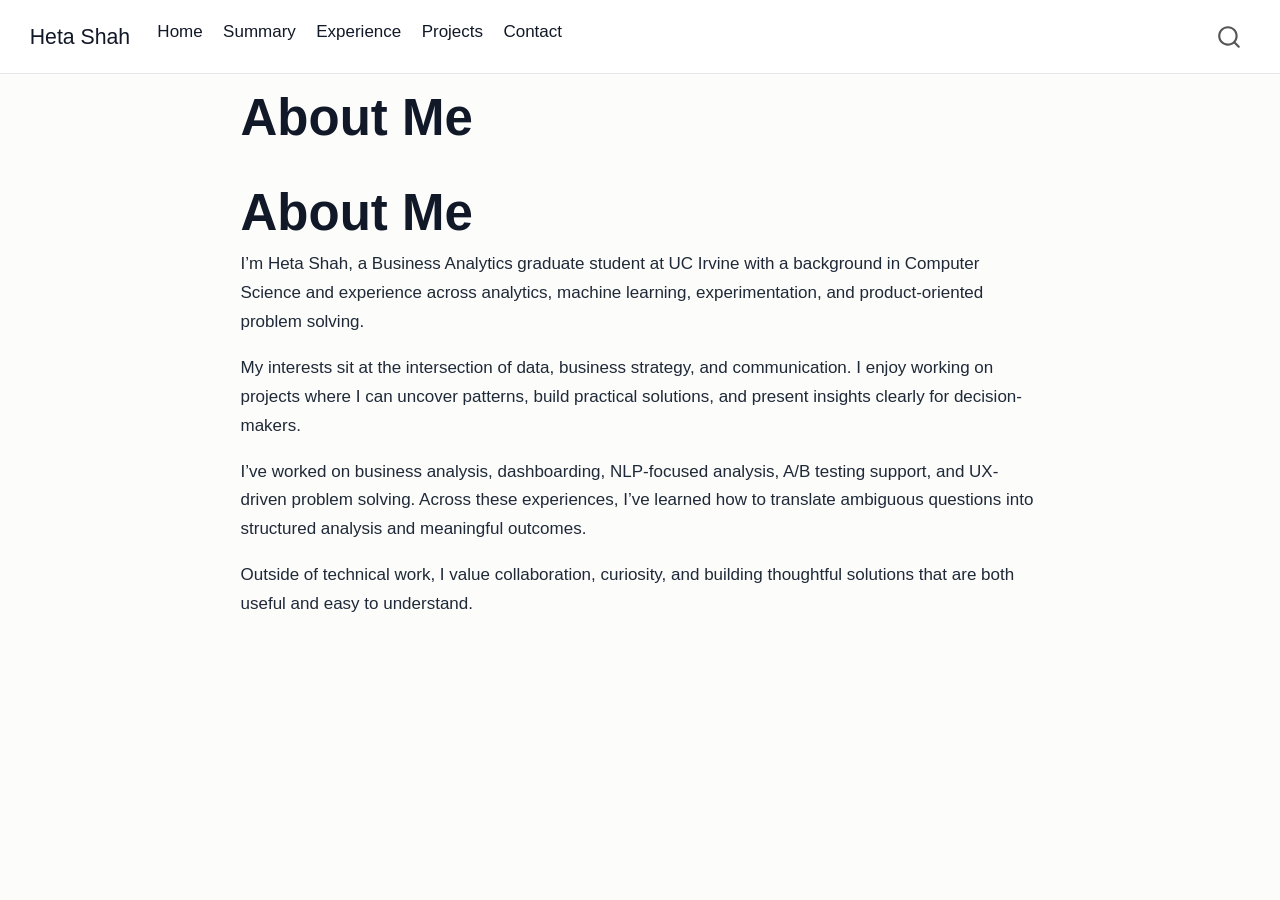
<file: about.html>
<!DOCTYPE html>
<html xmlns="http://www.w3.org/1999/xhtml" lang="en" xml:lang="en"><head>

<meta charset="utf-8">
<meta name="generator" content="quarto-1.9.37">

<meta name="viewport" content="width=device-width, initial-scale=1.0, user-scalable=yes">


<title>About Me – Heta Shah</title>
<style>
/* Default styles provided by pandoc.
** See https://pandoc.org/MANUAL.html#variables-for-html for config info.
*/
code{white-space: pre-wrap;}
span.smallcaps{font-variant: small-caps;}
div.columns{display: flex; gap: min(4vw, 1.5em);}
div.column{flex: auto; overflow-x: auto;}
div.hanging-indent{margin-left: 1.5em; text-indent: -1.5em;}
ul.task-list{list-style: none;}
ul.task-list li input[type="checkbox"] {
  width: 0.8em;
  margin: 0 0.8em 0.2em -1em; /* quarto-specific, see https://github.com/quarto-dev/quarto-cli/issues/4556 */ 
  vertical-align: middle;
}
</style>


<script src="site_libs/quarto-nav/quarto-nav.js"></script>
<script src="site_libs/quarto-nav/headroom.min.js"></script>
<script src="site_libs/clipboard/clipboard.min.js"></script>
<script src="site_libs/quarto-search/autocomplete.umd.js"></script>
<script src="site_libs/quarto-search/fuse.min.js"></script>
<script src="site_libs/quarto-search/quarto-search.js"></script>
<meta name="quarto:offset" content="./">
<script src="site_libs/quarto-html/quarto.js" type="module"></script>
<script src="site_libs/quarto-html/tabsets/tabsets.js" type="module"></script>
<script src="site_libs/quarto-html/popper.min.js"></script>
<script src="site_libs/quarto-html/tippy.umd.min.js"></script>
<script src="site_libs/quarto-html/anchor.min.js"></script>
<link href="site_libs/quarto-html/tippy.css" rel="stylesheet">
<link href="site_libs/quarto-html/quarto-syntax-highlighting-7f8f88aac4f3542376d5c11b86a4c14d.css" rel="stylesheet" id="quarto-text-highlighting-styles">
<script src="site_libs/bootstrap/bootstrap.min.js"></script>
<link href="site_libs/bootstrap/bootstrap-icons.css" rel="stylesheet">
<link href="site_libs/bootstrap/bootstrap-4897d45d2f75ed4f519693be625836c5.min.css" rel="stylesheet" append-hash="true" id="quarto-bootstrap" data-mode="light">
<script id="quarto-search-options" type="application/json">{
  "location": "navbar",
  "copy-button": false,
  "collapse-after": 3,
  "panel-placement": "end",
  "type": "overlay",
  "limit": 50,
  "keyboard-shortcut": [
    "f",
    "/",
    "s"
  ],
  "show-item-context": false,
  "language": {
    "search-no-results-text": "No results",
    "search-matching-documents-text": "matching documents",
    "search-copy-link-title": "Copy link to search",
    "search-hide-matches-text": "Hide additional matches",
    "search-more-match-text": "more match in this document",
    "search-more-matches-text": "more matches in this document",
    "search-clear-button-title": "Clear",
    "search-text-placeholder": "",
    "search-detached-cancel-button-title": "Cancel",
    "search-submit-button-title": "Submit",
    "search-label": "Search"
  }
}</script>


<link rel="stylesheet" href="styles.css">
</head>

<body class="nav-fixed fullcontent quarto-light">

<div id="quarto-search-results"></div>
  <header id="quarto-header" class="headroom fixed-top">
    <nav class="navbar navbar-expand-lg " data-bs-theme="dark">
      <div class="navbar-container container-fluid">
      <div class="navbar-brand-container mx-auto">
    <a class="navbar-brand" href="./index.html">
    <span class="navbar-title">Heta Shah</span>
    </a>
  </div>
            <div id="quarto-search" class="" title="Search"></div>
          <button class="navbar-toggler" type="button" data-bs-toggle="collapse" data-bs-target="#navbarCollapse" aria-controls="navbarCollapse" role="menu" aria-expanded="false" aria-label="Toggle navigation" onclick="if (window.quartoToggleHeadroom) { window.quartoToggleHeadroom(); }">
  <span class="navbar-toggler-icon"></span>
</button>
          <div class="collapse navbar-collapse" id="navbarCollapse">
            <ul class="navbar-nav navbar-nav-scroll me-auto">
  <li class="nav-item">
    <a class="nav-link" href="./index.html"> 
<span class="menu-text">Home</span></a>
  </li>  
  <li class="nav-item">
    <a class="nav-link" href="./#summary"> 
<span class="menu-text">Summary</span></a>
  </li>  
  <li class="nav-item">
    <a class="nav-link" href="./#experience"> 
<span class="menu-text">Experience</span></a>
  </li>  
  <li class="nav-item">
    <a class="nav-link" href="./#projects"> 
<span class="menu-text">Projects</span></a>
  </li>  
  <li class="nav-item">
    <a class="nav-link" href="./#contact"> 
<span class="menu-text">Contact</span></a>
  </li>  
</ul>
          </div> <!-- /navcollapse -->
            <div class="quarto-navbar-tools">
</div>
      </div> <!-- /container-fluid -->
    </nav>
</header>
<!-- content -->
<div id="quarto-content" class="quarto-container page-columns page-rows-contents page-layout-article page-navbar">
<!-- sidebar -->
<!-- margin-sidebar -->
    
<!-- main -->
<main class="content" id="quarto-document-content">

<header id="title-block-header" class="quarto-title-block default">
<div class="quarto-title">
<h1 class="title">About Me</h1>
</div>



<div class="quarto-title-meta">

    
  
    
  </div>
  


</header>


<section id="about-me" class="level1">
<h1>About Me</h1>
<p>I’m Heta Shah, a Business Analytics graduate student at UC Irvine with a background in Computer Science and experience across analytics, machine learning, experimentation, and product-oriented problem solving.</p>
<p>My interests sit at the intersection of data, business strategy, and communication. I enjoy working on projects where I can uncover patterns, build practical solutions, and present insights clearly for decision-makers.</p>
<p>I’ve worked on business analysis, dashboarding, NLP-focused analysis, A/B testing support, and UX-driven problem solving. Across these experiences, I’ve learned how to translate ambiguous questions into structured analysis and meaningful outcomes.</p>
<p>Outside of technical work, I value collaboration, curiosity, and building thoughtful solutions that are both useful and easy to understand.</p>


</section>

</main> <!-- /main -->
<script id="quarto-html-after-body" type="application/javascript">
  window.document.addEventListener("DOMContentLoaded", function (event) {
    const icon = "";
    const anchorJS = new window.AnchorJS();
    anchorJS.options = {
      placement: 'right',
      icon: icon
    };
    anchorJS.add('.anchored');
    const isCodeAnnotation = (el) => {
      for (const clz of el.classList) {
        if (clz.startsWith('code-annotation-')) {                     
          return true;
        }
      }
      return false;
    }
    const onCopySuccess = function(e) {
      // button target
      const button = e.trigger;
      // don't keep focus
      button.blur();
      // flash "checked"
      button.classList.add('code-copy-button-checked');
      var currentTitle = button.getAttribute("title");
      button.setAttribute("title", "Copied!");
      let tooltip;
      if (window.bootstrap) {
        button.setAttribute("data-bs-toggle", "tooltip");
        button.setAttribute("data-bs-placement", "left");
        button.setAttribute("data-bs-title", "Copied!");
        tooltip = new bootstrap.Tooltip(button, 
          { trigger: "manual", 
            customClass: "code-copy-button-tooltip",
            offset: [0, -8]});
        tooltip.show();    
      }
      setTimeout(function() {
        if (tooltip) {
          tooltip.hide();
          button.removeAttribute("data-bs-title");
          button.removeAttribute("data-bs-toggle");
          button.removeAttribute("data-bs-placement");
        }
        button.setAttribute("title", currentTitle);
        button.classList.remove('code-copy-button-checked');
      }, 1000);
      // clear code selection
      e.clearSelection();
    }
    const getTextToCopy = function(trigger) {
      const outerScaffold = trigger.parentElement.cloneNode(true);
      const codeEl = outerScaffold.querySelector('code');
      for (const childEl of codeEl.children) {
        if (isCodeAnnotation(childEl)) {
          childEl.remove();
        }
      }
      return codeEl.innerText;
    }
    const clipboard = new window.ClipboardJS('.code-copy-button:not([data-in-quarto-modal])', {
      text: getTextToCopy
    });
    clipboard.on('success', onCopySuccess);
    if (window.document.getElementById('quarto-embedded-source-code-modal')) {
      const clipboardModal = new window.ClipboardJS('.code-copy-button[data-in-quarto-modal]', {
        text: getTextToCopy,
        container: window.document.getElementById('quarto-embedded-source-code-modal')
      });
      clipboardModal.on('success', onCopySuccess);
    }
      var localhostRegex = new RegExp(/^(?:http|https):\/\/localhost\:?[0-9]*\//);
      var mailtoRegex = new RegExp(/^mailto:/);
        var filterRegex = new RegExp('/' + window.location.host + '/');
      var isInternal = (href) => {
          return filterRegex.test(href) || localhostRegex.test(href) || mailtoRegex.test(href);
      }
      // Inspect non-navigation links and adorn them if external
     var links = window.document.querySelectorAll('a[href]:not(.nav-link):not(.navbar-brand):not(.toc-action):not(.sidebar-link):not(.sidebar-item-toggle):not(.pagination-link):not(.no-external):not([aria-hidden]):not(.dropdown-item):not(.quarto-navigation-tool):not(.about-link)');
      for (var i=0; i<links.length; i++) {
        const link = links[i];
        if (!isInternal(link.href)) {
          // undo the damage that might have been done by quarto-nav.js in the case of
          // links that we want to consider external
          if (link.dataset.originalHref !== undefined) {
            link.href = link.dataset.originalHref;
          }
        }
      }
    function tippyHover(el, contentFn, onTriggerFn, onUntriggerFn) {
      const config = {
        allowHTML: true,
        maxWidth: 500,
        delay: 100,
        arrow: false,
        appendTo: function(el) {
            return el.parentElement;
        },
        interactive: true,
        interactiveBorder: 10,
        theme: 'quarto',
        placement: 'bottom-start',
      };
      if (contentFn) {
        config.content = contentFn;
      }
      if (onTriggerFn) {
        config.onTrigger = onTriggerFn;
      }
      if (onUntriggerFn) {
        config.onUntrigger = onUntriggerFn;
      }
      window.tippy(el, config); 
    }
    const noterefs = window.document.querySelectorAll('a[role="doc-noteref"]');
    for (var i=0; i<noterefs.length; i++) {
      const ref = noterefs[i];
      tippyHover(ref, function() {
        // use id or data attribute instead here
        let href = ref.getAttribute('data-footnote-href') || ref.getAttribute('href');
        try { href = new URL(href).hash; } catch {}
        const id = href.replace(/^#\/?/, "");
        const note = window.document.getElementById(id);
        if (note) {
          return note.innerHTML;
        } else {
          return "";
        }
      });
    }
    const xrefs = window.document.querySelectorAll('a.quarto-xref');
    const processXRef = (id, note) => {
      // Strip column container classes
      const stripColumnClz = (el) => {
        el.classList.remove("page-full", "page-columns");
        if (el.children) {
          for (const child of el.children) {
            stripColumnClz(child);
          }
        }
      }
      stripColumnClz(note)
      if (id === null || id.startsWith('sec-')) {
        // Special case sections, only their first couple elements
        const container = document.createElement("div");
        if (note.children && note.children.length > 2) {
          container.appendChild(note.children[0].cloneNode(true));
          for (let i = 1; i < note.children.length; i++) {
            const child = note.children[i];
            if (child.tagName === "P" && child.innerText === "") {
              continue;
            } else {
              container.appendChild(child.cloneNode(true));
              break;
            }
          }
          if (window.Quarto?.typesetMath) {
            window.Quarto.typesetMath(container);
          }
          return container.innerHTML
        } else {
          if (window.Quarto?.typesetMath) {
            window.Quarto.typesetMath(note);
          }
          return note.innerHTML;
        }
      } else {
        // Remove any anchor links if they are present
        const anchorLink = note.querySelector('a.anchorjs-link');
        if (anchorLink) {
          anchorLink.remove();
        }
        if (window.Quarto?.typesetMath) {
          window.Quarto.typesetMath(note);
        }
        if (note.classList.contains("callout")) {
          return note.outerHTML;
        } else {
          return note.innerHTML;
        }
      }
    }
    for (var i=0; i<xrefs.length; i++) {
      const xref = xrefs[i];
      tippyHover(xref, undefined, function(instance) {
        instance.disable();
        let url = xref.getAttribute('href');
        let hash = undefined; 
        if (url.startsWith('#')) {
          hash = url;
        } else {
          try { hash = new URL(url).hash; } catch {}
        }
        if (hash) {
          const id = hash.replace(/^#\/?/, "");
          const note = window.document.getElementById(id);
          if (note !== null) {
            try {
              const html = processXRef(id, note.cloneNode(true));
              instance.setContent(html);
            } finally {
              instance.enable();
              instance.show();
            }
          } else {
            // See if we can fetch this
            fetch(url.split('#')[0])
            .then(res => res.text())
            .then(html => {
              const parser = new DOMParser();
              const htmlDoc = parser.parseFromString(html, "text/html");
              const note = htmlDoc.getElementById(id);
              if (note !== null) {
                const html = processXRef(id, note);
                instance.setContent(html);
              } 
            }).finally(() => {
              instance.enable();
              instance.show();
            });
          }
        } else {
          // See if we can fetch a full url (with no hash to target)
          // This is a special case and we should probably do some content thinning / targeting
          fetch(url)
          .then(res => res.text())
          .then(html => {
            const parser = new DOMParser();
            const htmlDoc = parser.parseFromString(html, "text/html");
            const note = htmlDoc.querySelector('main.content');
            if (note !== null) {
              // This should only happen for chapter cross references
              // (since there is no id in the URL)
              // remove the first header
              if (note.children.length > 0 && note.children[0].tagName === "HEADER") {
                note.children[0].remove();
              }
              const html = processXRef(null, note);
              instance.setContent(html);
            } 
          }).finally(() => {
            instance.enable();
            instance.show();
          });
        }
      }, function(instance) {
      });
    }
        let selectedAnnoteEl;
        const selectorForAnnotation = ( cell, annotation) => {
          let cellAttr = 'data-code-cell="' + cell + '"';
          let lineAttr = 'data-code-annotation="' +  annotation + '"';
          const selector = 'span[' + cellAttr + '][' + lineAttr + ']';
          return selector;
        }
        const selectCodeLines = (annoteEl) => {
          const doc = window.document;
          const targetCell = annoteEl.getAttribute("data-target-cell");
          const targetAnnotation = annoteEl.getAttribute("data-target-annotation");
          const annoteSpan = window.document.querySelector(selectorForAnnotation(targetCell, targetAnnotation));
          const lines = annoteSpan.getAttribute("data-code-lines").split(",");
          const lineIds = lines.map((line) => {
            return targetCell + "-" + line;
          })
          let top = null;
          let height = null;
          let parent = null;
          if (lineIds.length > 0) {
              //compute the position of the single el (top and bottom and make a div)
              const el = window.document.getElementById(lineIds[0]);
              top = el.offsetTop;
              height = el.offsetHeight;
              parent = el.parentElement.parentElement;
            if (lineIds.length > 1) {
              const lastEl = window.document.getElementById(lineIds[lineIds.length - 1]);
              const bottom = lastEl.offsetTop + lastEl.offsetHeight;
              height = bottom - top;
            }
            if (top !== null && height !== null && parent !== null) {
              // cook up a div (if necessary) and position it 
              let div = window.document.getElementById("code-annotation-line-highlight");
              if (div === null) {
                div = window.document.createElement("div");
                div.setAttribute("id", "code-annotation-line-highlight");
                div.style.position = 'absolute';
                parent.appendChild(div);
              }
              div.style.top = top - 2 + "px";
              div.style.height = height + 4 + "px";
              div.style.left = 0;
              let gutterDiv = window.document.getElementById("code-annotation-line-highlight-gutter");
              if (gutterDiv === null) {
                gutterDiv = window.document.createElement("div");
                gutterDiv.setAttribute("id", "code-annotation-line-highlight-gutter");
                gutterDiv.style.position = 'absolute';
                const codeCell = window.document.getElementById(targetCell);
                const gutter = codeCell.querySelector('.code-annotation-gutter');
                gutter.appendChild(gutterDiv);
              }
              gutterDiv.style.top = top - 2 + "px";
              gutterDiv.style.height = height + 4 + "px";
            }
            selectedAnnoteEl = annoteEl;
          }
        };
        const unselectCodeLines = () => {
          const elementsIds = ["code-annotation-line-highlight", "code-annotation-line-highlight-gutter"];
          elementsIds.forEach((elId) => {
            const div = window.document.getElementById(elId);
            if (div) {
              div.remove();
            }
          });
          selectedAnnoteEl = undefined;
        };
          // Handle positioning of the toggle
      window.addEventListener(
        "resize",
        throttle(() => {
          elRect = undefined;
          if (selectedAnnoteEl) {
            selectCodeLines(selectedAnnoteEl);
          }
        }, 10)
      );
      function throttle(fn, ms) {
      let throttle = false;
      let timer;
        return (...args) => {
          if(!throttle) { // first call gets through
              fn.apply(this, args);
              throttle = true;
          } else { // all the others get throttled
              if(timer) clearTimeout(timer); // cancel #2
              timer = setTimeout(() => {
                fn.apply(this, args);
                timer = throttle = false;
              }, ms);
          }
        };
      }
        // Attach click handler to the DT
        const annoteDls = window.document.querySelectorAll('dt[data-target-cell]');
        for (const annoteDlNode of annoteDls) {
          annoteDlNode.addEventListener('click', (event) => {
            const clickedEl = event.target;
            if (clickedEl !== selectedAnnoteEl) {
              unselectCodeLines();
              const activeEl = window.document.querySelector('dt[data-target-cell].code-annotation-active');
              if (activeEl) {
                activeEl.classList.remove('code-annotation-active');
              }
              selectCodeLines(clickedEl);
              clickedEl.classList.add('code-annotation-active');
            } else {
              // Unselect the line
              unselectCodeLines();
              clickedEl.classList.remove('code-annotation-active');
            }
          });
        }
    const findCites = (el) => {
      const parentEl = el.parentElement;
      if (parentEl) {
        const cites = parentEl.dataset.cites;
        if (cites) {
          return {
            el,
            cites: cites.split(' ')
          };
        } else {
          return findCites(el.parentElement)
        }
      } else {
        return undefined;
      }
    };
    var bibliorefs = window.document.querySelectorAll('a[role="doc-biblioref"]');
    for (var i=0; i<bibliorefs.length; i++) {
      const ref = bibliorefs[i];
      const citeInfo = findCites(ref);
      if (citeInfo) {
        tippyHover(citeInfo.el, function() {
          var popup = window.document.createElement('div');
          citeInfo.cites.forEach(function(cite) {
            var citeDiv = window.document.createElement('div');
            citeDiv.classList.add('hanging-indent');
            citeDiv.classList.add('csl-entry');
            var biblioDiv = window.document.getElementById('ref-' + cite);
            if (biblioDiv) {
              citeDiv.innerHTML = biblioDiv.innerHTML;
            }
            popup.appendChild(citeDiv);
          });
          return popup.innerHTML;
        });
      }
    }
  });
  </script>
</div> <!-- /content -->




</body></html>
</file>
<file: site_libs/quarto-html/tippy.css>
.tippy-box[data-animation=fade][data-state=hidden]{opacity:0}[data-tippy-root]{max-width:calc(100vw - 10px)}.tippy-box{position:relative;background-color:#333;color:#fff;border-radius:4px;font-size:14px;line-height:1.4;white-space:normal;outline:0;transition-property:transform,visibility,opacity}.tippy-box[data-placement^=top]>.tippy-arrow{bottom:0}.tippy-box[data-placement^=top]>.tippy-arrow:before{bottom:-7px;left:0;border-width:8px 8px 0;border-top-color:initial;transform-origin:center top}.tippy-box[data-placement^=bottom]>.tippy-arrow{top:0}.tippy-box[data-placement^=bottom]>.tippy-arrow:before{top:-7px;left:0;border-width:0 8px 8px;border-bottom-color:initial;transform-origin:center bottom}.tippy-box[data-placement^=left]>.tippy-arrow{right:0}.tippy-box[data-placement^=left]>.tippy-arrow:before{border-width:8px 0 8px 8px;border-left-color:initial;right:-7px;transform-origin:center left}.tippy-box[data-placement^=right]>.tippy-arrow{left:0}.tippy-box[data-placement^=right]>.tippy-arrow:before{left:-7px;border-width:8px 8px 8px 0;border-right-color:initial;transform-origin:center right}.tippy-box[data-inertia][data-state=visible]{transition-timing-function:cubic-bezier(.54,1.5,.38,1.11)}.tippy-arrow{width:16px;height:16px;color:#333}.tippy-arrow:before{content:"";position:absolute;border-color:transparent;border-style:solid}.tippy-content{position:relative;padding:5px 9px;z-index:1}
</file>
<file: site_libs/quarto-html/quarto-syntax-highlighting-7f8f88aac4f3542376d5c11b86a4c14d.css>
/* quarto syntax highlight colors */
:root {
  --quarto-hl-ot-color: #003B4F;
  --quarto-hl-at-color: #657422;
  --quarto-hl-ss-color: #20794D;
  --quarto-hl-an-color: #5E5E5E;
  --quarto-hl-fu-color: #4758AB;
  --quarto-hl-st-color: #20794D;
  --quarto-hl-cf-color: #003B4F;
  --quarto-hl-op-color: #5E5E5E;
  --quarto-hl-er-color: #AD0000;
  --quarto-hl-bn-color: #AD0000;
  --quarto-hl-al-color: #AD0000;
  --quarto-hl-va-color: #111111;
  --quarto-hl-bu-color: inherit;
  --quarto-hl-ex-color: inherit;
  --quarto-hl-pp-color: #AD0000;
  --quarto-hl-in-color: #5E5E5E;
  --quarto-hl-vs-color: #20794D;
  --quarto-hl-wa-color: #5E5E5E;
  --quarto-hl-do-color: #5E5E5E;
  --quarto-hl-im-color: #00769E;
  --quarto-hl-ch-color: #20794D;
  --quarto-hl-dt-color: #AD0000;
  --quarto-hl-fl-color: #AD0000;
  --quarto-hl-co-color: #5E5E5E;
  --quarto-hl-cv-color: #5E5E5E;
  --quarto-hl-cn-color: #8f5902;
  --quarto-hl-sc-color: #5E5E5E;
  --quarto-hl-dv-color: #AD0000;
  --quarto-hl-kw-color: #003B4F;
}

/* other quarto variables */
:root {
  --quarto-font-monospace: SFMono-Regular, Menlo, Monaco, Consolas, "Liberation Mono", "Courier New", monospace;
}

/* syntax highlight based on Pandoc's rules */
pre > code.sourceCode > span {
  color: #003B4F;
}

code.sourceCode > span {
  color: #003B4F;
}

div.sourceCode,
div.sourceCode pre.sourceCode {
  color: #003B4F;
}

/* Normal */
code span {
  color: #003B4F;
}

/* Alert */
code span.al {
  color: #AD0000;
  font-style: inherit;
}

/* Annotation */
code span.an {
  color: #5E5E5E;
  font-style: inherit;
}

/* Attribute */
code span.at {
  color: #657422;
  font-style: inherit;
}

/* BaseN */
code span.bn {
  color: #AD0000;
  font-style: inherit;
}

/* BuiltIn */
code span.bu {
  font-style: inherit;
}

/* ControlFlow */
code span.cf {
  color: #003B4F;
  font-weight: bold;
  font-style: inherit;
}

/* Char */
code span.ch {
  color: #20794D;
  font-style: inherit;
}

/* Constant */
code span.cn {
  color: #8f5902;
  font-style: inherit;
}

/* Comment */
code span.co {
  color: #5E5E5E;
  font-style: inherit;
}

/* CommentVar */
code span.cv {
  color: #5E5E5E;
  font-style: italic;
}

/* Documentation */
code span.do {
  color: #5E5E5E;
  font-style: italic;
}

/* DataType */
code span.dt {
  color: #AD0000;
  font-style: inherit;
}

/* DecVal */
code span.dv {
  color: #AD0000;
  font-style: inherit;
}

/* Error */
code span.er {
  color: #AD0000;
  font-style: inherit;
}

/* Extension */
code span.ex {
  font-style: inherit;
}

/* Float */
code span.fl {
  color: #AD0000;
  font-style: inherit;
}

/* Function */
code span.fu {
  color: #4758AB;
  font-style: inherit;
}

/* Import */
code span.im {
  color: #00769E;
  font-style: inherit;
}

/* Information */
code span.in {
  color: #5E5E5E;
  font-style: inherit;
}

/* Keyword */
code span.kw {
  color: #003B4F;
  font-weight: bold;
  font-style: inherit;
}

/* Operator */
code span.op {
  color: #5E5E5E;
  font-style: inherit;
}

/* Other */
code span.ot {
  color: #003B4F;
  font-style: inherit;
}

/* Preprocessor */
code span.pp {
  color: #AD0000;
  font-style: inherit;
}

/* SpecialChar */
code span.sc {
  color: #5E5E5E;
  font-style: inherit;
}

/* SpecialString */
code span.ss {
  color: #20794D;
  font-style: inherit;
}

/* String */
code span.st {
  color: #20794D;
  font-style: inherit;
}

/* Variable */
code span.va {
  color: #111111;
  font-style: inherit;
}

/* VerbatimString */
code span.vs {
  color: #20794D;
  font-style: inherit;
}

/* Warning */
code span.wa {
  color: #5E5E5E;
  font-style: italic;
}

.prevent-inlining {
  content: "</";
}

/*# sourceMappingURL=789ad8cd35626ba772517505b42a116e.css.map */
</file>
<file: styles.css>
/* ===== Global ===== */
body {
    font-family: "Inter", "Segoe UI", Arial, sans-serif;
    color: #1f2937;
    background-color: #fcfcfb;
    line-height: 1.7;
    font-size: 17px;
}

main.content {
    max-width: 1100px;
    margin: 0 auto;
    padding-top: 20px;
    padding-bottom: 60px;
}

h1,
h2,
h3 {
    color: #111827;
    font-weight: 700;
}

h1 {
    font-size: 3rem;
    margin-bottom: 0.4rem;
}

h2 {
    font-size: 1.9rem;
    margin-top: 3rem;
    margin-bottom: 1rem;
    border-bottom: 1px solid #e5e7eb;
    padding-bottom: 0.5rem;
}

h3 {
    font-size: 1.2rem;
    margin-top: 1.5rem;
    margin-bottom: 0.5rem;
}

p {
    margin-bottom: 1rem;
}

a {
    color: #1d4ed8;
    text-decoration: none;
}

a:hover {
    text-decoration: underline;
}

/* ===== Navbar ===== */
.navbar {
    background-color: #ffffff !important;
    border-bottom: 1px solid #e5e7eb;
}

.navbar-brand,
.nav-link {
    color: #111827 !important;
    font-weight: 500;
}

.nav-link:hover {
    color: #1d4ed8 !important;
}

/* ===== Hero ===== */
.hero {
    display: grid;
    grid-template-columns: 1.6fr 1fr;
    gap: 40px;
    align-items: center;
    padding: 40px 0 20px 0;
}

.hero-text h2 {
    border: none;
    padding-bottom: 0;
    margin-top: 0;
    margin-bottom: 1rem;
    color: #4b5563;
    font-size: 1.2rem;
    font-weight: 500;
}

.hero-buttons {
    margin-top: 1.5rem;
    display: flex;
    gap: 12px;
    flex-wrap: wrap;
}

.btn-primary,
.btn-secondary {
    display: inline-block;
    padding: 10px 18px;
    border-radius: 999px;
    font-weight: 600;
    transition: 0.2s ease;
}

.btn-primary {
    background-color: #111827;
    color: #ffffff !important;
}

.btn-primary:hover {
    background-color: #374151;
    text-decoration: none;
}

.btn-secondary {
    background-color: #f3f4f6;
    color: #111827 !important;
    border: 1px solid #e5e7eb;
}

.btn-secondary:hover {
    background-color: #e5e7eb;
    text-decoration: none;
}

.hero-image {
    display: flex;
    justify-content: center;
}

.profile-photo {
    width: 280px;
    max-width: 100%;
    aspect-ratio: 1 / 1;
    object-fit: cover;
    border-radius: 22px;
    border: 1px solid #e5e7eb;
    box-shadow: 0 10px 30px rgba(0, 0, 0, 0.08);
    background: #f3f4f6;
}

/* ===== Projects ===== */
.project-grid {
    display: grid;
    grid-template-columns: repeat(3, 1fr);
    gap: 22px;
    margin-top: 1rem;
}

.project-card {
    background: #ffffff;
    border: 1px solid #e5e7eb;
    border-radius: 18px;
    padding: 22px;
    box-shadow: 0 8px 24px rgba(17, 24, 39, 0.05);
}

.project-card h3 {
    margin-top: 0;
}

/* ===== Skills ===== */
.skills-grid {
    display: grid;
    grid-template-columns: repeat(2, 1fr);
    gap: 18px;
    margin-top: 1rem;
}

.skill-box {
    background: #ffffff;
    border: 1px solid #e5e7eb;
    border-radius: 16px;
    padding: 18px 20px;
}

/* ===== Lists ===== */
ul {
    padding-left: 1.2rem;
}

li {
    margin-bottom: 0.55rem;
}

/* ===== Mobile ===== */
@media (max-width: 900px) {
    .hero {
        grid-template-columns: 1fr;
        text-align: center;
    }

    .hero-buttons {
        justify-content: center;
    }

    .project-grid,
    .skills-grid {
        grid-template-columns: 1fr;
    }

    h1 {
        font-size: 2.3rem;
    }
}
</file>
